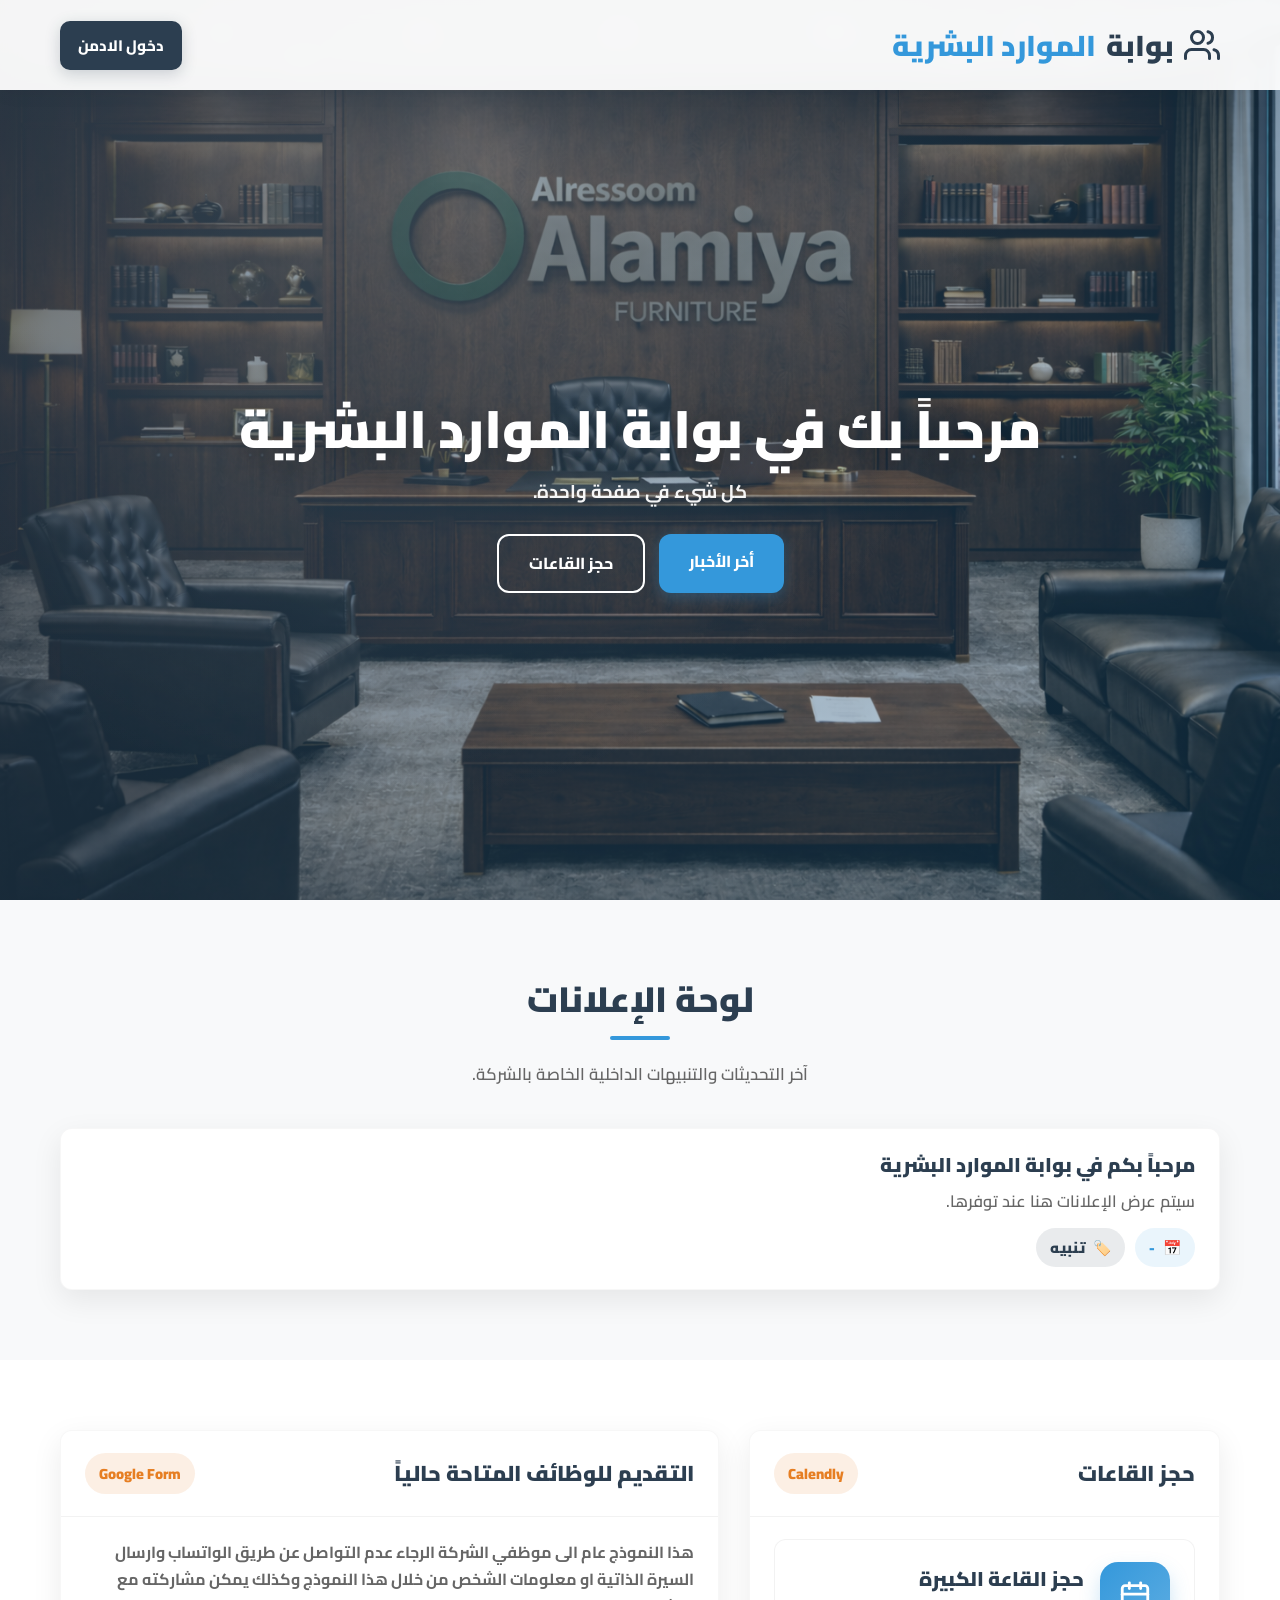
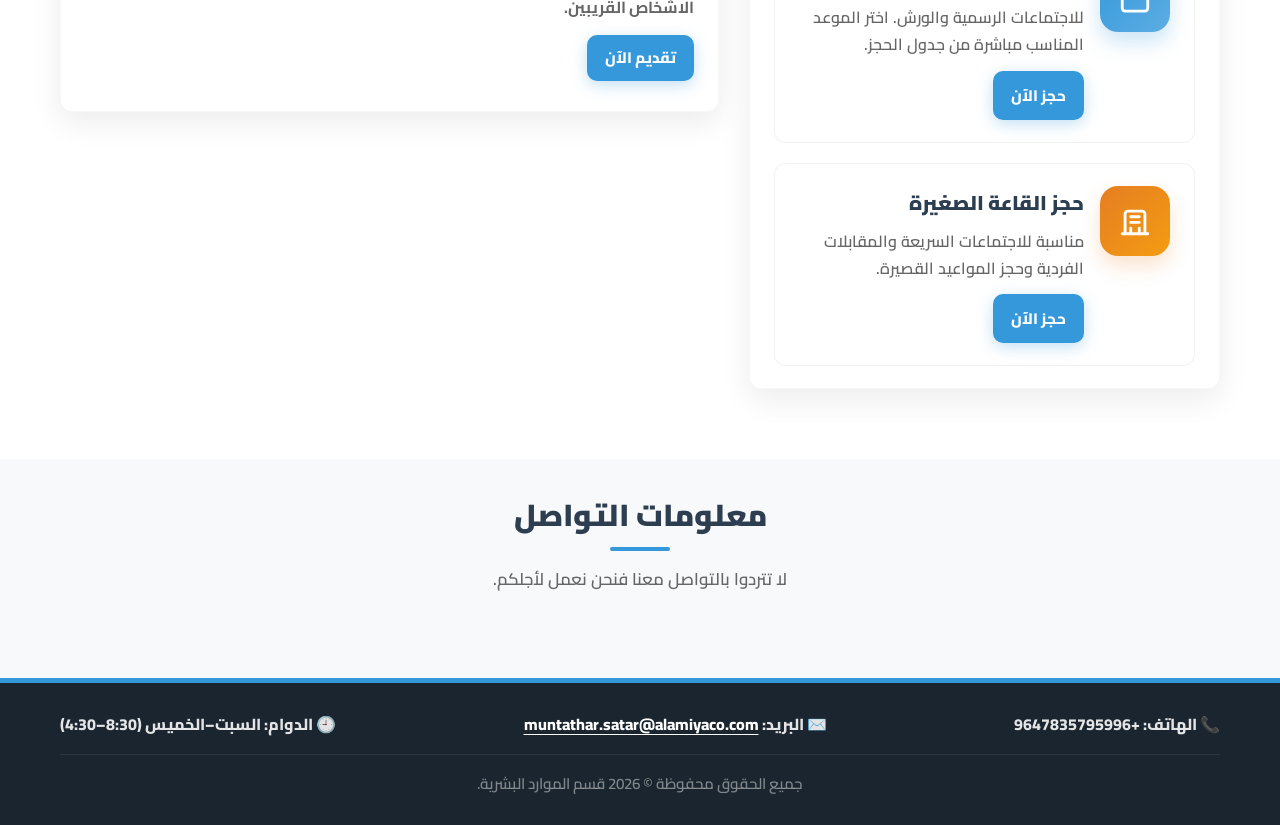
<file: index.html>
<!DOCTYPE html>
<html lang="ar" dir="rtl">
<head>
  <meta charset="UTF-8" />
  <meta name="viewport" content="width=device-width, initial-scale=1.0" />
  <title>بوابة الموارد البشرية</title>

  <link rel="preconnect" href="https://fonts.googleapis.com">
  <link href="https://fonts.googleapis.com/css2?family=Cairo:wght@300;400;600;700;800&display=swap" rel="stylesheet">
  <link rel="stylesheet" href="styles.css" />
</head>
<body>

  <header id="header">
    <div class="container navbar">
      <div class="logo">
        <svg width="36" height="36" viewBox="0 0 24 24" fill="none" stroke="currentColor"
          stroke-width="2" stroke-linecap="round" stroke-linejoin="round">
          <path d="M17 21v-2a4 4 0 0 0-4-4H5a4 4 0 0 0-4 4v2"></path>
          <circle cx="9" cy="7" r="4"></circle>
          <path d="M23 21v-2a4 4 0 0 0-3-3.87"></path>
          <path d="M16 3.13a4 4 0 0 1 0 7.75"></path>
        </svg>
        بوابة <span>الموارد البشرية</span>
      </div>

      <div class="nav-actions">
        <button class="btn btn-dark btn-sm" type="button" onclick="openAdminLogin()">
          دخول الادمن
        </button>
      </div>
    </div>
  </header>

  <section class="hero" id="home">
    <div class="hero-content">
      <div class="container">
        <h1>مرحباً بك في بوابة الموارد البشرية</h1>
        <p>كل شيء في صفحة واحدة.</p>
        <div class="hero-buttons">
          <a class="btn btn-primary" href="#announcements">أخر الأخبار</a>
          <a class="btn btn-outline" href="#booking">حجز القاعات</a>
        </div>
      </div>
    </div>
  </section>

  <section id="announcements">
    <div class="container">
      <div class="section-title">
        <h2>لوحة الإعلانات</h2>
        <p>آخر التحديثات والتنبيهات الداخلية الخاصة بالشركة.</p>
      </div>
      <div class="ann-list" id="annList"></div>
    </div>
  </section>

  <section class="portal-section" id="portal">
    <div class="container">
      <div class="grid-2">

        <div id="booking">
          <div class="card">
            <div class="card-head">
              <h3>حجز القاعات</h3>
              <span class="badge">Calendly</span>
            </div>
            <div class="card-body">
              <div class="booking-stack">

                <div class="card booking-card booking-card-flat">
                  <div class="card-body">
                    <div class="booking-row">
                      <div class="icon-box">
                        <svg width="34" height="34" viewBox="0 0 24 24" fill="none" stroke="currentColor"
                          stroke-width="2" stroke-linecap="round" stroke-linejoin="round">
                          <rect x="3" y="4" width="18" height="18" rx="2"></rect>
                          <line x1="16" y1="2" x2="16" y2="6"></line>
                          <line x1="8" y1="2" x2="8" y2="6"></line>
                          <line x1="3" y1="10" x2="21" y2="10"></line>
                        </svg>
                      </div>
                      <div class="booking-content">
                        <h4>حجز القاعة الكبيرة</h4>
                        <p>للاجتماعات الرسمية والورش. اختر الموعد المناسب مباشرة من جدول الحجز.</p>
                        <div class="booking-actions">
                          <button class="btn btn-primary btn-sm" type="button" onclick="openCalendly('big')">حجز الآن</button>
                        </div>
                      </div>
                    </div>
                  </div>
                </div>

                <div class="card booking-card booking-card-flat">
                  <div class="card-body">
                    <div class="booking-row">
                      <div class="icon-box small-room-icon">
                        <svg width="34" height="34" viewBox="0 0 24 24" fill="none" stroke="currentColor"
                          stroke-width="2" stroke-linecap="round" stroke-linejoin="round">
                          <path d="M3 21h18"></path>
                          <path d="M5 21V7a2 2 0 0 1 2-2h10a2 2 0 0 1 2 2v14"></path>
                          <path d="M9 21v-4"></path>
                          <path d="M15 21v-4"></path>
                          <path d="M9 9h6"></path>
                          <path d="M9 13h6"></path>
                        </svg>
                      </div>
                      <div class="booking-content">
                        <h4>حجز القاعة الصغيرة</h4>
                        <p>مناسبة للاجتماعات السريعة والمقابلات الفردية وحجز المواعيد القصيرة.</p>
                        <div class="booking-actions">
                          <button class="btn btn-primary btn-sm" type="button" onclick="openCalendly('small')">حجز الآن</button>
                        </div>
                      </div>
                    </div>
                  </div>
                </div>

              </div>
            </div>
          </div>
        </div>

        <div id="apply">
          <div class="card">
            <div class="card-head">
              <h3>التقديم للوظائف المتاحة حالياً</h3>
              <span class="badge">Google Form</span>
            </div>
            <div class="card-body">
              <p class="apply-text">
                هذا النموذج عام الى موظفي الشركة الرجاء عدم التواصل عن طريق الواتساب وارسال السيرة الذاتية او معلومات الشخص من خلال هذا النموذج وكذلك يمكن مشاركته مع الاشخاص القريبين.
              </p>

              <a class="btn btn-primary btn-sm" id="applyFormBtn" href="#" target="_blank" rel="noopener">
                تقديم الآن
              </a>
            </div>
          </div>
        </div>

      </div>
    </div>
  </section>

  <section id="info" class="info-section">
    <div class="container info-container">
      <div class="section-title info-title">
        <h2 class="info-heading">معلومات التواصل</h2>
        <p class="info-description">لا تتردوا بالتواصل معنا فنحن نعمل لأجلكم.</p>
      </div>
    </div>
  </section>

  <footer>
    <div class="container">
      <div class="footer-mini">
        <div class="item">📞 الهاتف: <span id="hrPhone">+9647835795996</span></div>
        <div class="item">✉️ البريد: <a id="hrEmail" href="mailto:muntathar.satar@alamiyaco.com">muntathar.satar@alamiyaco.com</a></div>
        <div class="item">🕘 الدوام: السبت–الخميس (8:30–4:30)</div>
      </div>

      <div class="copyright">
        <p>جميع الحقوق محفوظة &copy; <span id="year"></span> قسم الموارد البشرية.</p>
      </div>
    </div>
  </footer>

  <div class="modal" id="calModal" aria-hidden="true">
    <div class="modal-dialog" role="dialog" aria-modal="true">
      <div class="modal-head">
        <h3 id="calTitle">الحجز</h3>
        <button class="xbtn" type="button" onclick="closeCalModal()">✕</button>
      </div>
      <div class="modal-body modal-body-zero">
        <iframe class="cal-frame" id="calFrame" title="Calendly"></iframe>
      </div>
    </div>
  </div>

  <div class="modal" id="adminLoginModal" aria-hidden="true">
    <div class="modal-dialog admin-dialog" role="dialog" aria-modal="true">
      <div class="modal-head">
        <h3>دخول الادمن</h3>
        <button class="xbtn" type="button" onclick="closeAdminLogin()">✕</button>
      </div>

      <div class="admin-login-body">
        <p class="admin-login-text">
          الرجاء إدخال كلمة المرور للدخول إلى بوابة الأدمن.
        </p>

        <input
          type="password"
          id="adminPassword"
          placeholder="أدخل كلمة المرور"
          class="admin-password-input"
        />

        <div id="adminLoginError" class="admin-login-error"></div>

        <div class="admin-login-actions">
          <button class="btn btn-primary btn-sm" type="button" onclick="submitAdminLogin()">دخول</button>
          <button class="btn btn-outline-dark btn-sm" type="button" onclick="closeAdminLogin()">إلغاء</button>
        </div>
      </div>
    </div>
  </div>

  <script src="script.js"></script>
</body>
</html>
</file>
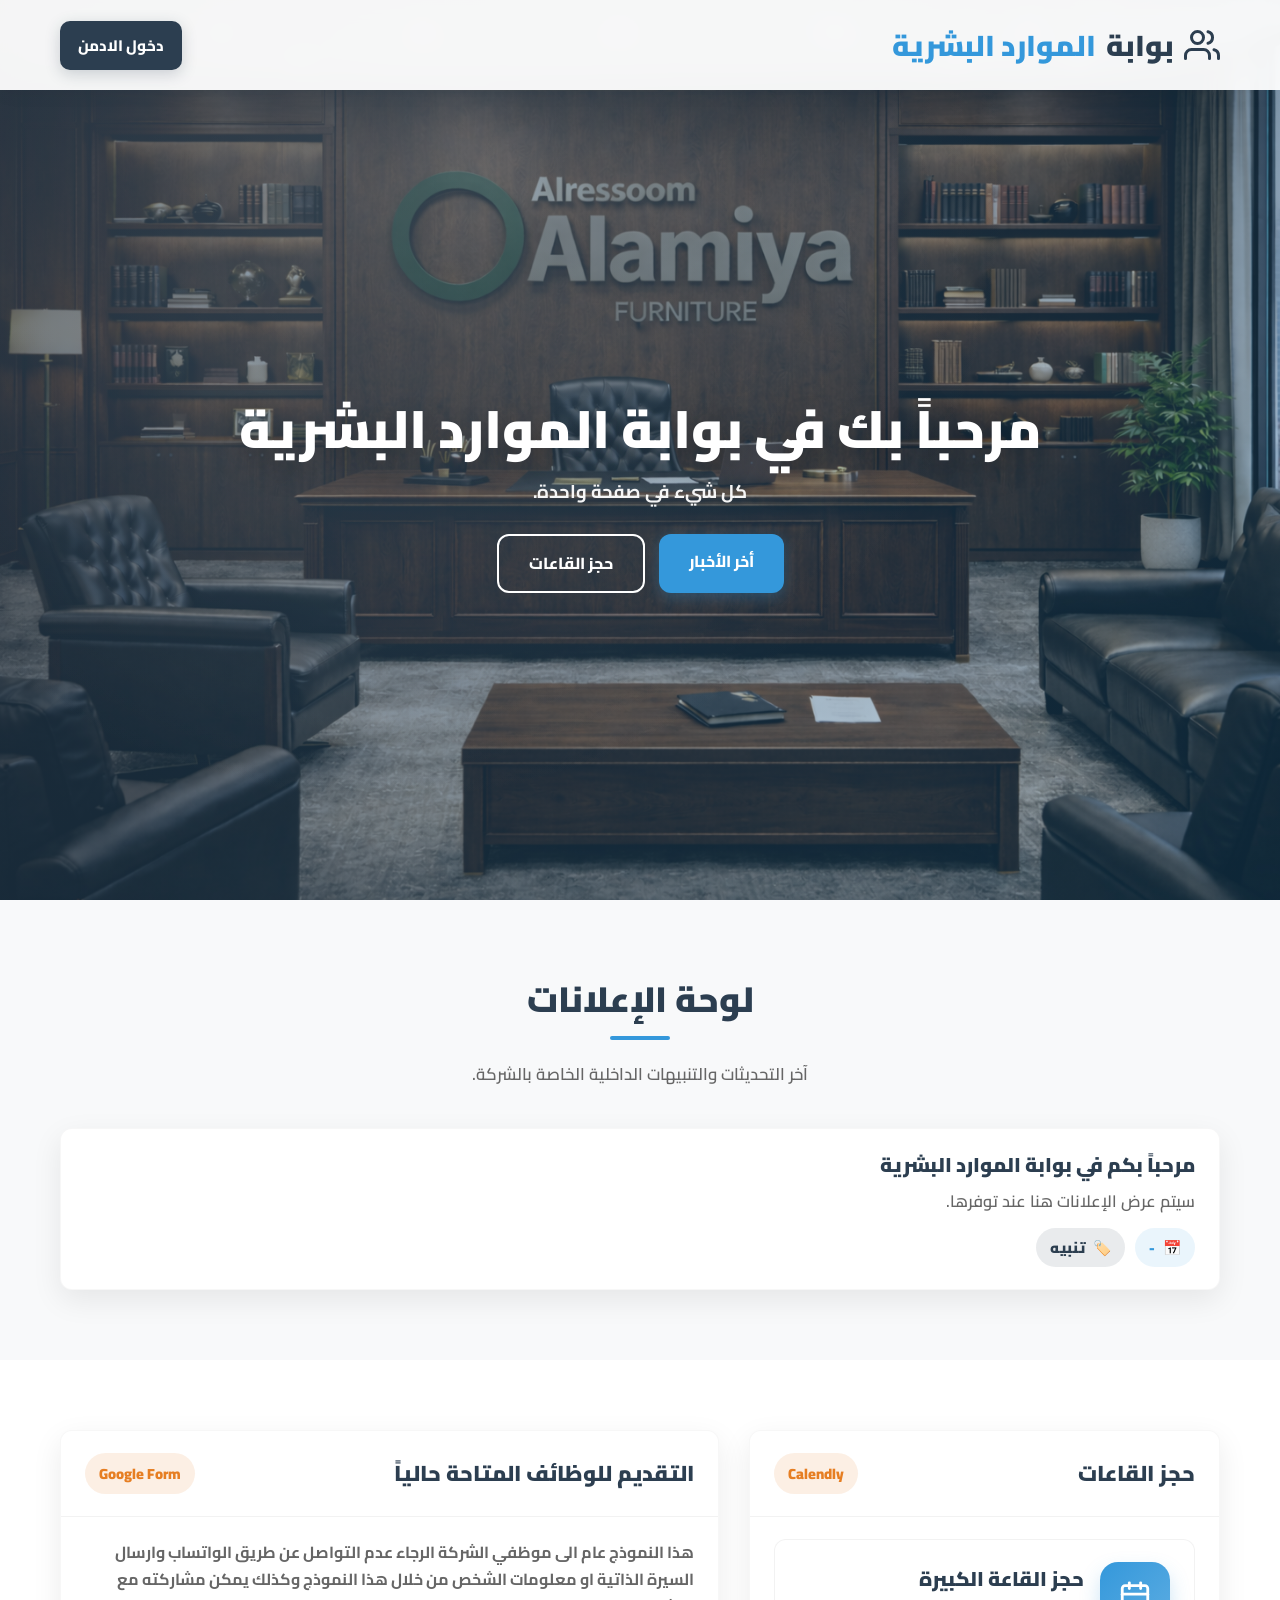
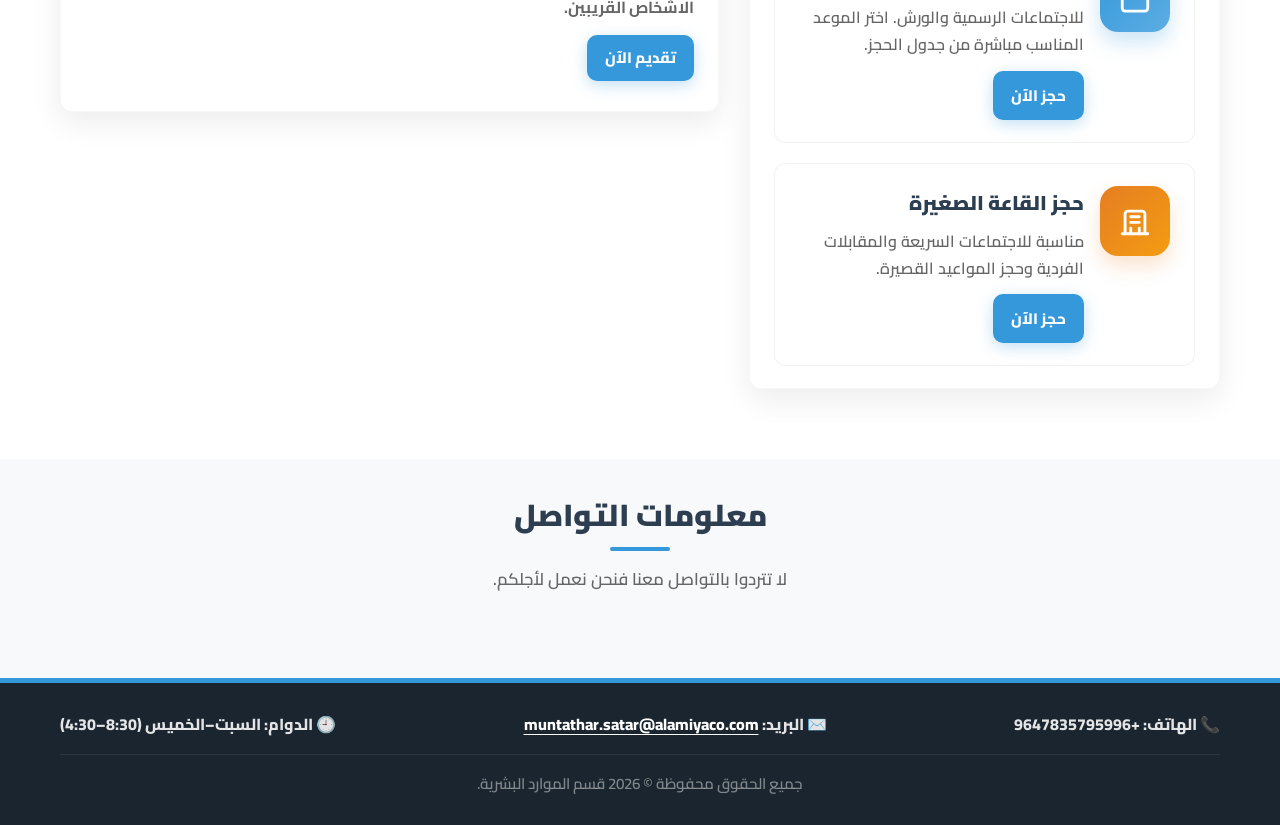
<file: admin.html>
<!DOCTYPE html>
<html lang="ar" dir="rtl">
<head>
  <meta charset="UTF-8" />
  <meta name="viewport" content="width=device-width, initial-scale=1.0" />
  <title>بوابة الأدمن</title>

  <link rel="preconnect" href="https://fonts.googleapis.com">
  <link href="https://fonts.googleapis.com/css2?family=Cairo:wght@300;400;600;700;800&display=swap" rel="stylesheet">
  <link rel="stylesheet" href="admin.css" />
</head>
<body>
  <header class="admin-header">
    <div class="container admin-topbar">
      <div>
        <h1>بوابة الأدمن</h1>
        <p>صفحة مخصصة لبطاقات وروابط ومواضيع الإدارة.</p>
      </div>
      <div class="admin-top-actions">
        <a href="index.html" class="btn btn-primary">العودة للموقع</a>
        <button class="btn btn-dark" type="button" onclick="logoutAdmin()">تسجيل الخروج</button>
      </div>
    </div>
  </header>

  <main class="container admin-main">
    <section class="admin-section">
      <div class="section-title">
        <h2>بطاقات الإدارة</h2>
        <p>في حال احتجت لأي شيء ولم تجده اتصل بالرقم التالي 07735796995</p>
      </div>

      <div class="cards-grid" id="adminCardsList"></div>
    </section>
  </main>

  <script src="admin.js"></script>
</body>
</html>
</file>
<file: styles.css>
:root{
  --primary-color:#2c3e50;
  --secondary-color:#3498db;
  --accent-color:#e67e22;
  --dark-bg:#1a252f;
  --light-bg:#f8f9fa;
  --white:#ffffff;
  --text-color:#333333;
  --text-light:#666666;
  --border-radius:12px;
  --shadow:0 10px 30px rgba(0,0,0,0.08);
  --transition:all 0.3s cubic-bezier(0.4,0,0.2,1);
}

html,body,*,*::before,*::after,button,input,textarea,select{
  font-family:'Cairo',sans-serif !important;
}

*{margin:0;padding:0;box-sizing:border-box;}
html{scroll-behavior:smooth;}
body{
  background-color:var(--light-bg);
  color:var(--text-color);
  line-height:1.7;
  overflow-x:hidden;
}
a{text-decoration:none;color:inherit;}
ul{list-style:none;}
img{max-width:100%;display:block;}
.container{max-width:1200px;margin:0 auto;padding:0 20px;}

.btn{
  display:inline-block;
  padding:14px 30px;
  border-radius:var(--border-radius);
  font-weight:800;
  cursor:pointer;
  transition:var(--transition);
  border:none;
  font-size:1rem;
  position:relative;
  overflow:hidden;
  z-index:1;
  text-align:center;
}
.btn::before{
  content:'';
  position:absolute;
  top:0;
  left:0;
  width:0%;
  height:100%;
  background-color:rgba(255,255,255,0.22);
  transition:var(--transition);
  z-index:-1;
}
.btn:hover::before{width:100%;}
.btn-primary{
  background-color:var(--secondary-color);
  color:var(--white);
  box-shadow:0 4px 15px rgba(52,152,219,0.30);
}
.btn-primary:hover{
  transform:translateY(-3px);
  box-shadow:0 8px 20px rgba(52,152,219,0.38);
}
.btn-dark{
  background-color:var(--primary-color);
  color:var(--white);
  box-shadow:0 4px 15px rgba(44,62,80,0.22);
}
.btn-dark:hover{
  transform:translateY(-3px);
  box-shadow:0 8px 20px rgba(44,62,80,0.28);
}
.btn-outline-dark{
  background:transparent;
  border:2px solid var(--primary-color);
  color:var(--primary-color);
}
.btn-outline-dark:hover{
  background:var(--primary-color);
  color:var(--white);
  transform:translateY(-2px);
}
.btn-sm{padding:10px 18px;font-size:.95rem;border-radius:10px;font-weight:800;}

.btn-outline{
  background:transparent;
  border:2px solid var(--white);
  color:var(--white);
}
.btn-outline:hover{
  background:var(--white);
  color:var(--primary-color);
  transform:translateY(-2px);
}

header{
  background-color:rgba(255,255,255,0.95);
  backdrop-filter:blur(10px);
  box-shadow:0 2px 20px rgba(0,0,0,0.05);
  position:fixed;
  width:100%;
  top:0;
  z-index:1000;
  transition:var(--transition);
}
header.scrolled{box-shadow:0 5px 20px rgba(0,0,0,0.10);}
.navbar{
  display:flex;
  justify-content:space-between;
  align-items:center;
  min-height:90px;
  gap:20px;
  transition:var(--transition);
}
header.scrolled .navbar{min-height:70px;}
.logo{
  font-size:1.8rem;
  font-weight:900;
  color:var(--primary-color);
  display:flex;
  align-items:center;
  gap:10px;
  user-select:none;
}
.logo span{color:var(--secondary-color);}
.nav-actions{
  display:flex;
  align-items:center;
  gap:10px;
  flex-shrink:0;
}

.hero{
  height:100vh;
  min-height:650px;
  display:flex;
  align-items:center;
  text-align:center;
  color:var(--white);
  position:relative;
  overflow:hidden;
  background:
    linear-gradient(135deg, rgba(44, 62, 80, 0.72), rgba(52, 152, 219, 0.25)),
    url("hero.jpg") no-repeat center center / cover;
}
.hero::before{
  content:"";
  position:absolute;
  inset:0;
  background:radial-gradient(circle at 30% 20%, rgba(255,255,255,0.10), transparent 55%);
  pointer-events:none;
}
.hero-content{
  position:relative;
  width:100%;
  padding:0 20px;
  padding-top:90px;
}
.hero h1{
  font-size:3.3rem;
  font-weight:900;
  line-height:1.2;
  text-shadow:0 10px 30px rgba(0,0,0,0.25);
}
.hero p{
  max-width:820px;
  margin:16px auto 26px;
  font-size:1.15rem;
  font-weight:700;
  opacity:0.95;
}
.hero-buttons{
  display:flex;
  gap:14px;
  justify-content:center;
  flex-wrap:wrap;
}

section{padding:70px 0;}
.section-title{text-align:center;margin-bottom:40px;}
.section-title h2{
  font-size:2.2rem;
  color:var(--primary-color);
  margin-bottom:12px;
  position:relative;
  display:inline-block;
  font-weight:900;
}
.section-title h2::before{
  content:'';
  position:absolute;
  bottom:-10px;
  left:50%;
  transform:translateX(-50%);
  width:60px;
  height:4px;
  background-color:var(--secondary-color);
  border-radius:2px;
}
.section-title p{
  color:var(--text-light);
  max-width:720px;
  margin:18px auto 0;
  font-size:1.05rem;
  font-weight:600;
}

.portal-section{background-color:var(--white);}
.grid-2{
  display:grid;
  grid-template-columns:1fr 1.4fr;
  gap:30px;
  align-items:start;
}
.card{
  background:var(--white);
  border-radius:var(--border-radius);
  box-shadow:var(--shadow);
  transition:var(--transition);
  border:1px solid rgba(0,0,0,0.03);
  overflow:hidden;
}
.card:hover{transform:translateY(-8px);box-shadow:0 15px 30px rgba(0,0,0,0.10);}
.card-head{
  padding:22px 24px;
  border-bottom:1px solid rgba(0,0,0,0.05);
  display:flex;
  align-items:center;
  justify-content:space-between;
  gap:12px;
  flex-wrap:wrap;
}
.card-head h3{
  font-size:1.35rem;
  color:var(--primary-color);
  font-weight:900;
}
.badge{
  background:rgba(230,126,34,.12);
  color:var(--accent-color);
  padding:8px 14px;
  border-radius:30px;
  font-weight:900;
  font-size:.92rem;
}
.card-body{padding:22px 24px;}

.ann-list{display:grid;gap:18px;}
.ann-item{display:grid;grid-template-columns:1fr;}
.ann-meta{
  display:flex;
  gap:10px;
  flex-wrap:wrap;
  align-items:center;
  margin-top:12px;
}
.pill{
  background:rgba(52,152,219,0.10);
  color:var(--secondary-color);
  padding:7px 14px;
  border-radius:999px;
  font-weight:900;
  font-size:.92rem;
  display:inline-flex;
  align-items:center;
  gap:8px;
}
.pill.gray{
  background:rgba(44,62,80,.10);
  color:var(--primary-color);
}
.ann-title{
  font-size:1.25rem;
  font-weight:900;
  color:var(--primary-color);
  line-height:1.35;
}
.ann-text{
  margin-top:10px;
  color:var(--text-light);
  font-weight:600;
  font-size:1.02rem;
}
.ann-actions{margin-top:14px;display:flex;gap:12px;flex-wrap:wrap;}

.booking-stack{display:grid;gap:20px;}
.booking-card .icon-box{
  width:70px;
  height:70px;
  background:linear-gradient(135deg,var(--secondary-color),#5dade2);
  border-radius:18px;
  display:flex;
  align-items:center;
  justify-content:center;
  color:var(--white);
  box-shadow:0 10px 20px rgba(52,152,219,0.25);
  flex-shrink:0;
}
.small-room-icon{
  background:linear-gradient(135deg, var(--accent-color), #f39c12) !important;
  box-shadow:0 10px 20px rgba(230,126,34,.22) !important;
}
.booking-row{display:flex;gap:16px;align-items:flex-start;}
.booking-content{flex:1;}
.booking-card h4{
  font-size:1.25rem;
  font-weight:900;
  color:var(--primary-color);
  margin-bottom:8px;
}
.booking-card p{
  color:var(--text-light);
  font-weight:600;
  font-size:1rem;
  margin-bottom:12px;
}
.booking-actions{display:flex;gap:12px;flex-wrap:wrap;margin-top:10px;}
.booking-card-flat{box-shadow:none;border:1px solid rgba(0,0,0,0.05);}
.apply-text{color:var(--text-light);font-weight:700;margin-bottom:14px;}

.info-section{padding:30px 0 0;}
.info-container{padding-bottom:15px;}
.info-title{margin-bottom:20px;}
.info-heading{font-size:1.9rem !important;}
.info-description{margin-top:12px !important;}

footer{
  background-color:var(--dark-bg);
  color:var(--white);
  padding:28px 0;
  margin-top:50px;
  border-top:5px solid var(--secondary-color);
}
.footer-mini{
  display:flex;
  justify-content:space-between;
  gap:18px;
  flex-wrap:wrap;
  align-items:center;
}
.footer-mini .item{
  color:rgba(255,255,255,0.88);
  font-weight:800;
}
.footer-mini a{
  color:var(--white);
  text-decoration:underline;
  text-underline-offset:4px;
}
.copyright{
  text-align:center;
  color:rgba(255,255,255,0.45);
  padding-top:16px;
  margin-top:16px;
  border-top:1px solid rgba(255,255,255,0.08);
  font-size:0.95rem;
  font-weight:600;
}

.modal{
  position:fixed;
  inset:0;
  background:rgba(0,0,0,0.55);
  display:none;
  align-items:center;
  justify-content:center;
  z-index:2000;
  padding:20px;
}
.modal.show{display:flex;}
.modal-dialog{
  width:min(860px,96vw);
  background:var(--white);
  border-radius:16px;
  box-shadow:0 20px 50px rgba(0,0,0,0.18);
  overflow:hidden;
}
.modal-head{
  padding:18px 20px;
  display:flex;
  justify-content:space-between;
  align-items:center;
  gap:12px;
  border-bottom:1px solid rgba(0,0,0,0.06);
}
.modal-head h3{
  font-weight:950;
  color:var(--primary-color);
  font-size:1.25rem;
  margin:0;
}
.xbtn{
  border:none;
  background:rgba(44,62,80,0.10);
  color:var(--primary-color);
  width:42px;
  height:42px;
  border-radius:999px;
  font-size:18px;
  font-weight:900;
  cursor:pointer;
  transition:var(--transition);
}
.xbtn:hover{background:rgba(44,62,80,0.16);transform:translateY(-1px);}
.modal-body-zero{padding:0;}
.cal-frame{width:100%;height:70vh;border:0;display:block;}

.admin-dialog{width:min(460px,95vw);}
.admin-login-body{padding:22px;}
.admin-login-text{color:var(--text-light);font-weight:700;margin-bottom:14px;}
.admin-password-input{
  width:100%;
  padding:14px 16px;
  border:1px solid rgba(0,0,0,0.12);
  border-radius:12px;
  font-size:1rem;
  outline:none;
  margin-bottom:14px;
  background:#fff;
}
.admin-password-input:focus{
  border-color:var(--secondary-color);
  box-shadow:0 0 0 3px rgba(52,152,219,0.12);
}
.admin-login-error{color:#c0392b;font-weight:700;min-height:24px;margin-bottom:10px;}
.admin-login-actions{display:flex;gap:10px;justify-content:flex-start;flex-wrap:wrap;}

@media (max-width:992px){
  .grid-2{grid-template-columns:1fr;}
}

@media (max-width:768px){
  .navbar{padding:14px 0;min-height:auto;}
  header.scrolled .navbar{min-height:auto;}
  .logo{font-size:1.35rem;}
  .nav-actions .btn{padding:10px 14px;font-size:.9rem;}
  .hero h1{font-size:2.4rem;}
}

@media (max-width:576px){
  .navbar{flex-direction:column;justify-content:center;gap:12px;}
  .hero{min-height:580px;}
  .hero h1{font-size:2rem;}
  .hero p{font-size:1rem;}
  .booking-row{flex-direction:column;}
}
</file>
<file: admin.css>
:root{
  --primary-color:#2c3e50;
  --secondary-color:#3498db;
  --dark-bg:#1a252f;
  --light-bg:#f3f6f9;
  --white:#ffffff;
  --text-color:#333333;
  --text-light:#666666;
  --border-radius:14px;
  --shadow:0 10px 30px rgba(0,0,0,0.08);
  --transition:all .3s cubic-bezier(0.4,0,0.2,1);
}

html,body,*,*::before,*::after,button,input,textarea,select{
  font-family:'Cairo',sans-serif !important;
}

*{box-sizing:border-box;margin:0;padding:0;}
body{
  background:var(--light-bg);
  color:var(--text-color);
  line-height:1.7;
}
a{text-decoration:none;color:inherit;}
.container{max-width:1200px;margin:0 auto;padding:0 20px;}

.btn{
  display:inline-flex;
  align-items:center;
  justify-content:center;
  padding:12px 18px;
  border:none;
  border-radius:12px;
  cursor:pointer;
  font-weight:800;
  transition:var(--transition);
}
.btn-primary{background:var(--secondary-color);color:#fff;}
.btn-dark{background:var(--primary-color);color:#fff;}
.btn:hover{transform:translateY(-2px);}

.admin-header{
  background:#fff;
  box-shadow:0 2px 20px rgba(0,0,0,0.05);
  padding:24px 0;
}

.admin-topbar{
  display:flex;
  justify-content:space-between;
  align-items:center;
  gap:20px;
  flex-wrap:wrap;
}

.admin-heading h1{
  font-size:2rem;
  font-weight:900;
  color:var(--primary-color);
  margin-bottom:8px;
}

.admin-heading p{
  color:var(--text-light);
  font-size:1rem;
  font-weight:600;
}

.admin-main{
  padding:36px 0 56px;
}

.section-title{
  text-align:center;
  margin-bottom:26px;
}

.section-title h2{
  font-size:2rem;
  color:var(--primary-color);
  font-weight:900;
  margin-bottom:12px;
  position:relative;
  display:inline-block;
}

.section-title h2::after{
  content:"";
  display:block;
  width:70px;
  height:4px;
  border-radius:999px;
  background:var(--secondary-color);
  margin:10px auto 0;
}

.section-title p{
  color:var(--text-light);
  font-size:1rem;
  font-weight:600;
  max-width:820px;
  margin:0 auto;
}

.cards-grid{
  display:grid;
  grid-template-columns:repeat(auto-fit,minmax(260px,1fr));
  gap:22px;
  align-items:stretch;
}

.admin-card{
  background:#fff;
  border-radius:18px;
  box-shadow:0 10px 26px rgba(0,0,0,0.06);
  border:1px solid rgba(0,0,0,0.04);
  padding:22px 20px;
  text-align:center;
  transition:var(--transition);
  min-height:250px;
  display:flex;
  flex-direction:column;
}

.admin-card:hover{
  transform:translateY(-4px);
  box-shadow:0 14px 28px rgba(0,0,0,0.09);
}

.admin-card-tag{
  display:inline-flex;
  align-items:center;
  justify-content:center;
  align-self:center;
  background:rgba(52,152,219,0.10);
  color:#3498db;
  padding:8px 16px;
  border-radius:999px;
  font-weight:800;
  font-size:.88rem;
  margin-bottom:16px;
}

.admin-card-title{
  font-size:1rem;
  line-height:1.6;
  color:var(--primary-color);
  font-weight:900;
  margin-bottom:10px;
}

.admin-card-desc{
  color:var(--text-light);
  font-weight:600;
  line-height:1.8;
  font-size:.9rem;
  margin-bottom:18px;
  flex-grow:1;
}

.admin-card-actions{
  margin-top:auto;
}

.admin-card-btn{
  display:inline-flex;
  align-items:center;
  justify-content:center;
  background:#3498db;
  color:#fff;
  padding:10px 20px;
  border-radius:12px;
  font-weight:800;
  font-size:.9rem;
  transition:var(--transition);
  box-shadow:0 8px 18px rgba(52,152,219,0.20);
}

.admin-card-btn:hover{
  transform:translateY(-2px);
  box-shadow:0 12px 22px rgba(52,152,219,0.32);
}

.empty-state{
  background:#fff;
  border-radius:16px;
  padding:30px;
  text-align:center;
  box-shadow:0 10px 30px rgba(0,0,0,0.06);
}

@media (max-width: 768px){
  .admin-topbar{
    flex-direction:column-reverse;
    align-items:flex-start;
  }

  .admin-heading h1{
    font-size:1.7rem;
  }

  .section-title h2{
    font-size:1.7rem;
  }

  .section-title p,
  .admin-heading p{
    font-size:.95rem;
  }

  .cards-grid{
    grid-template-columns:1fr;
  }

  .admin-card-title{
    font-size:.98rem;
  }

  .admin-card-desc{
    font-size:.9rem;
  }
}
</file>
